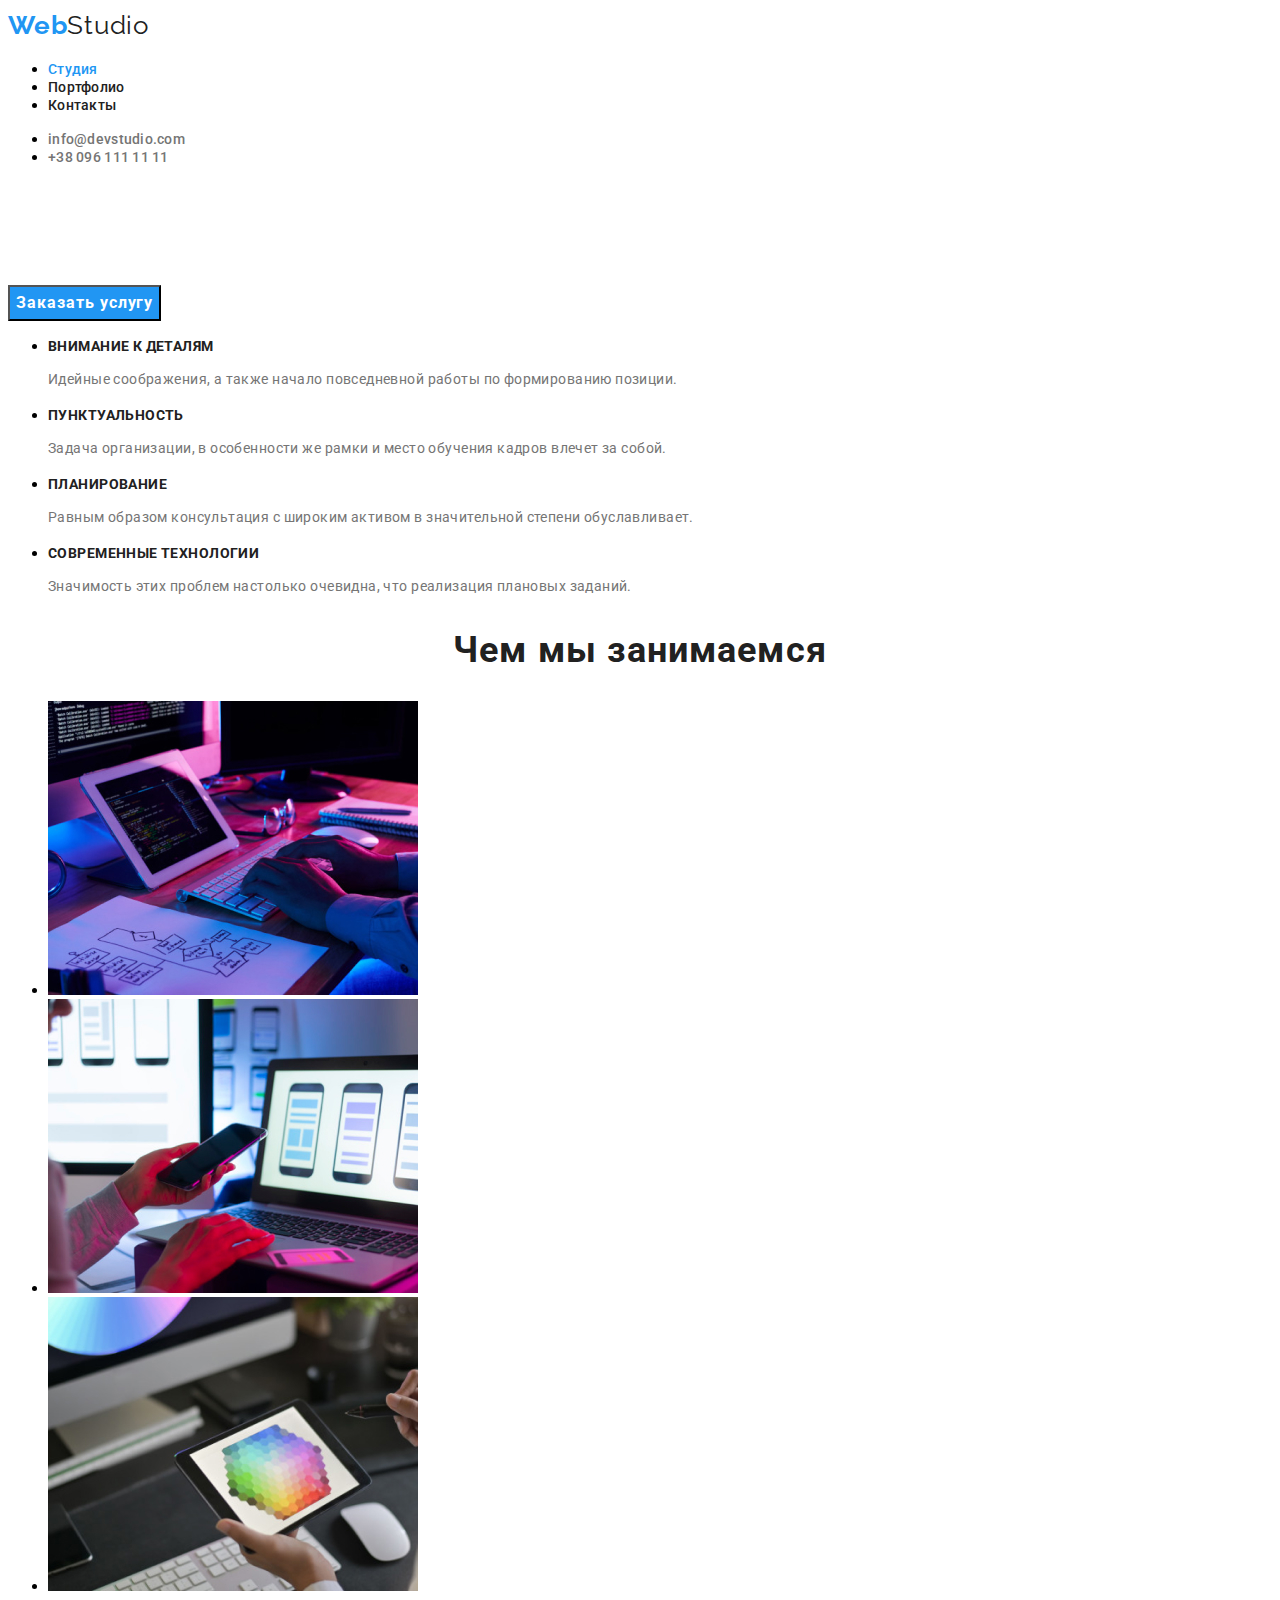
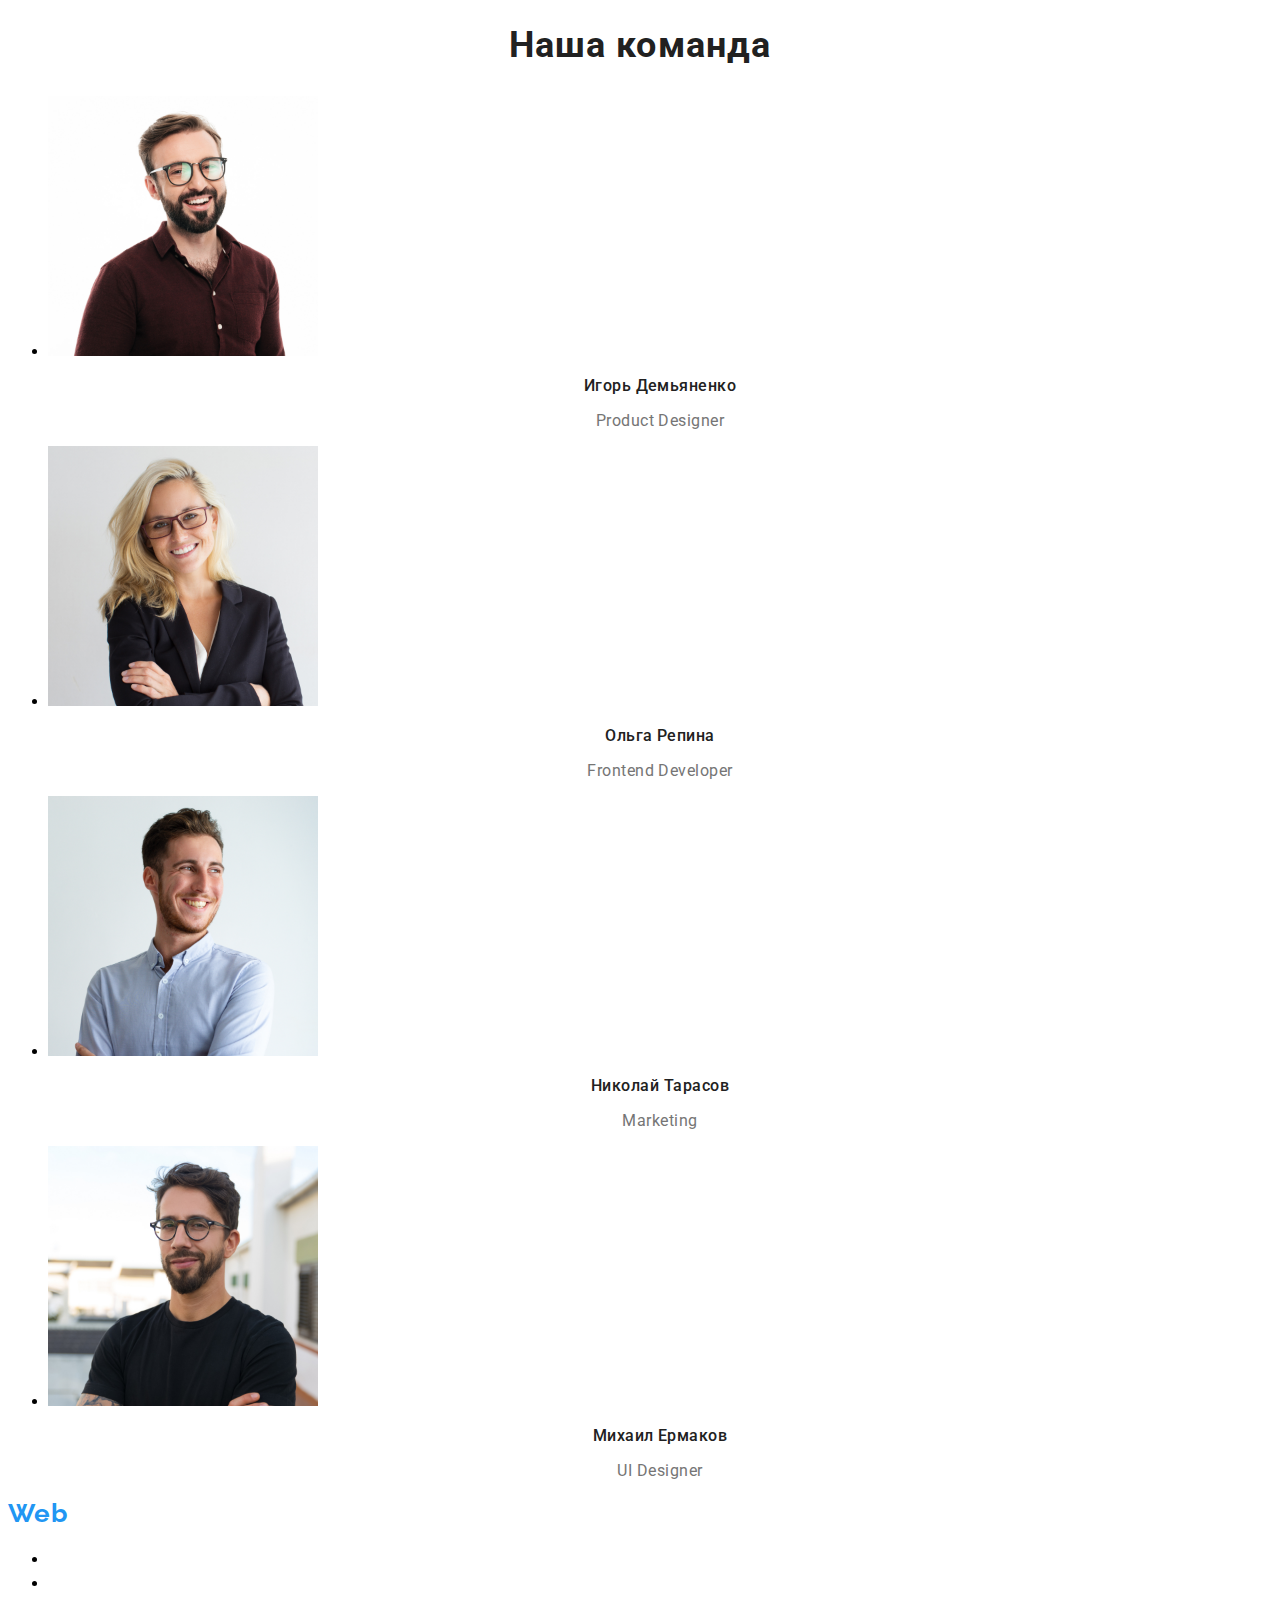
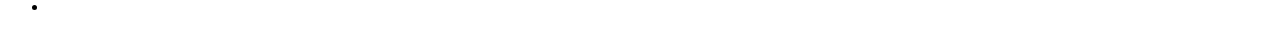
<file: index.html>
<!DOCTYPE html>
<html lang="ru">
<head>
    <meta charset="UTF-8">
    <meta name="viewport" content="width=device-width, initial-scale=1.0">
    <title>Web Studio</title>
    <link rel="preconnect" href="https://fonts.gstatic.com">
    <link
        href="https://fonts.googleapis.com/css2?family=Oleo+Script&family=Raleway:wght@700&family=Roboto:wght@400;500;700;900&display=swap"
        rel="stylesheet">
        <link rel="stylesheet" href="/css/styles.css">
</head>
<body>
    <header class="header">
        <a class="header-logo" href="/index.html" lang="en"><span class="header-logo-span-web">Web</span><span class="header-logo-span-studio">Studio</span></a>
        <nav class="navigation">
            <ul class="navigation-list">
                <li class="navigation-list-item"><a class="navigation-list-item-link link-accent" href="/index.html">Студия</a></li>
                <li class="navigation-list-item"><a class="navigation-list-item-link" href="/portfolio.html">Портфолио</a></li>
                <li class="navigation-list-item"><a class="navigation-list-item-link" href="#">Контакты</a></li>
            </ul>
        </nav>
            <ul class="header-contact">
                <li class="header-contact-item"><a class="header-contact-item-link" href="mailto:info@devstudio.com">info@devstudio.com</a></li>
                <li class="header-contact-item"><a class="header-contact-item-link" href="tel:+380961111111">+38 096 111 11 11</a></li>
            </ul>
    </header>
    <main>
        <!-- HERO -->
        <section class="hero">
            <h1 class="hero-title">ЭФФЕКТИВНЫЕ РЕШЕНИЯ ДЛЯ ВАШЕГО БИЗНЕСА</h1>
            <button class="modal-btn" type="button"><span class="modal-btn-text">Заказать услугу</span></button>
        </section>
        <!-- Features -->
        <section class="features">
            <h2 class="visually-hidden">Особенности</h2>
            <ul class="features-list">
                <li class="features-list-item">
                    <h3 class="features-list-item-title">ВНИМАНИЕ К ДЕТАЛЯМ</h3>
                    <p class="features-list-item-text">Идейные соображения, а также
                        начало повседневной работы по
                        формированию позиции.
                    </p>
                </li>
                <li class="features-list-item">
                    <h3 class="features-list-item-title">ПУНКТУАЛЬНОСТЬ</h3>
                    <p class="features-list-item-text">Задача организации, в особенности
                        же рамки и место обучения кадров
                        влечет за собой.
                    </p>
                </li>
                <li class="features-list-item">
                    <h3 class="features-list-item-title">ПЛАНИРОВАНИЕ</h3>
                    <p class="features-list-item-text">Равным образом консультация с
                        широким активом в значительной
                        степени обуславливает.
                    </p>
                </li>
                <li class="features-list-item">
                    <h3 class="features-list-item-title">СОВРЕМЕННЫЕ ТЕХНОЛОГИИ</h3>
                    <p class="features-list-item-text">Значимость этих проблем настолько
                        очевидна, что реализация плановых
                        заданий.
                    </p>
                </li>
            </ul>
        </section>
        <!--ACTIVITIES-->
        <section class="activities">
            <h2 class="activities-title">Чем мы занимаемся</h2>
            <ul class="activities-list">
                <li class="activities-list-item">
                    <img class="activities-list-item-img" src="/images/img.jpg" alt="сотрудник печатает на клавиатуре" width="370" height="294">
                </li>
                <li class="activities-list-item">
                    <img class="activities-list-item-img" src="/images/img-1.jpg" alt="девушка использует смартфон" width="370" height="294">
                </li>
                <li class="activities-list-item">
                    <img class="activities-list-item-img" src="/images/img-2.jpg" alt="сотрудник использует палитру на планшете" width="370" height="294">
                </li>
            </ul>
        </section>
        <!--TEAM-->
        <section class="team">
            <h2 class="team-title">Наша команда</h2>
            <ul class="team-list">
                <li class="team-list-item">
                    <img class="team-list-iteam-img" src="/images/team/img.jpg" alt="фото Игоря Демьяненко" width="270" height="260">
                    <h3 class="team-list-item-title">Игорь Демьяненко</h3>
                    <p class="team-list-item-text" lang="en">Product Designer</p>
                </li>
                <li class="team-list-item">
                    <img class="team-list-iteam-img" src="/images/team/img-1.jpg" alt="фото Ольги Репиной" width="270" height="260">
                    <h3 class="team-list-item-title">Ольга Репина</h3>
                    <p class="team-list-item-text" lang="en">Frontend Developer</p>
                </li>
                <li class="team-list-item">
                    <img class="team-list-iteam-img" src="/images/team/img-2.jpg" alt="фото Николая Тарасова" width="270" height="260">
                    <h3 class="team-list-item-title">Николай Тарасов</h3>
                    <p class="team-list-item-text" lang="en">Marketing</p>
                </li>
                <li class="team-list-item">
                    <img class="team-list-iteam-img" src="/images/team/img-3.jpg" alt="фото Михаила Ермакова" width="270" height="260">
                    <h3 class="team-list-item-title">Михаил Ермаков</h3>
                    <p class="team-list-item-text" lang="en">UI Designer</p>
                </li>
            </ul>
        </section>
    </main>
    <footer class="footer">
        <a class="footer-logo" href="/index.html" lang="en"><span class="footer-logo-span-web">Web</span><span class="footer-logo-span-studio">Studio</span></a>
        <address class="footer-adress">
<ul class="footer-adress-list">
    <li class="footer-adress-list-item">
        <a class="footer-adress-list-item-link-map" href="https://goo.gl/maps/MqSdqKukaZppkvyj8">г. Киев, пр-т Леси Украинки 26</a>
    </li>
    <li class="footer-adress-list-item">
        <a class="footer-adress-list-item-link" href="mailto:info@example.com">info@example.com</a>
    </li>
    <li class="footer-adress-list-item">
        <a class="footer-adress-list-item-link" href="tel:+380991111111">+38 099 111 11 11</a>
    </li>
</ul>
        </address> 
    </footer>
</body>
</html>
</file>
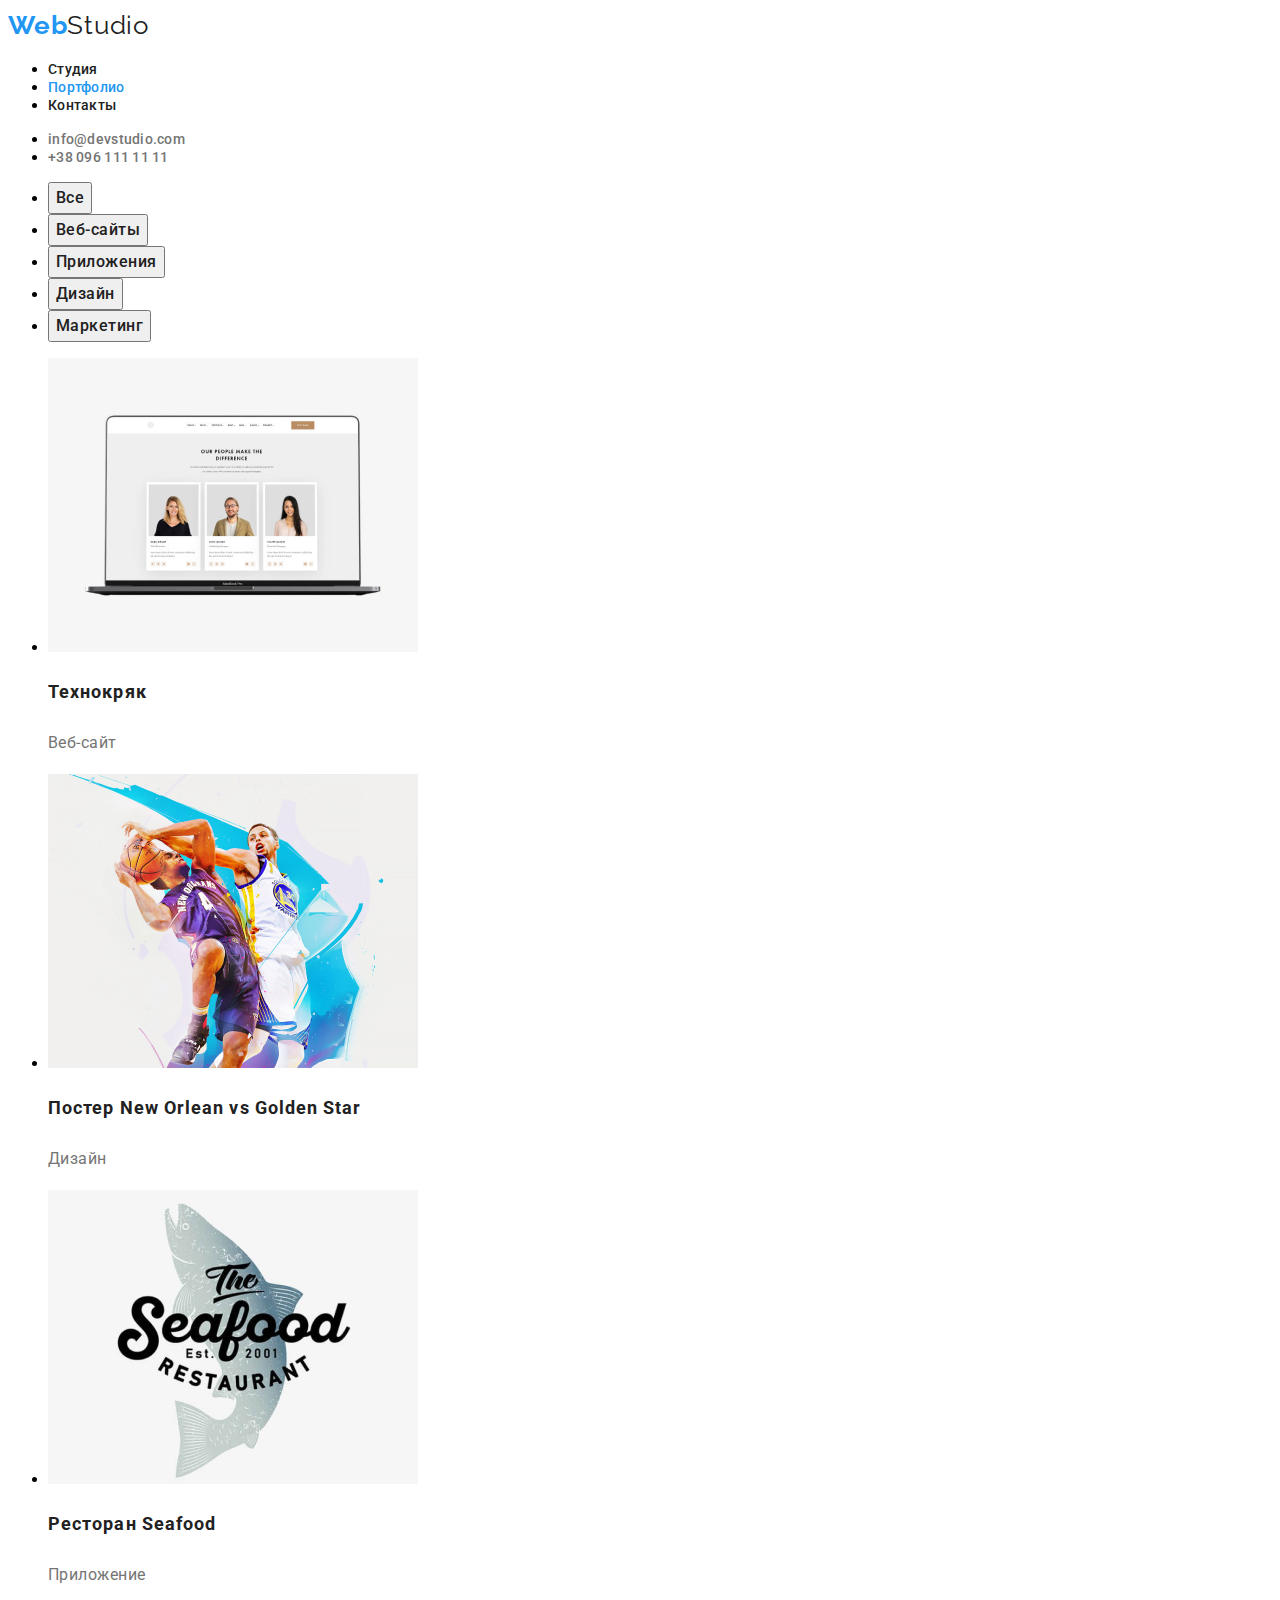
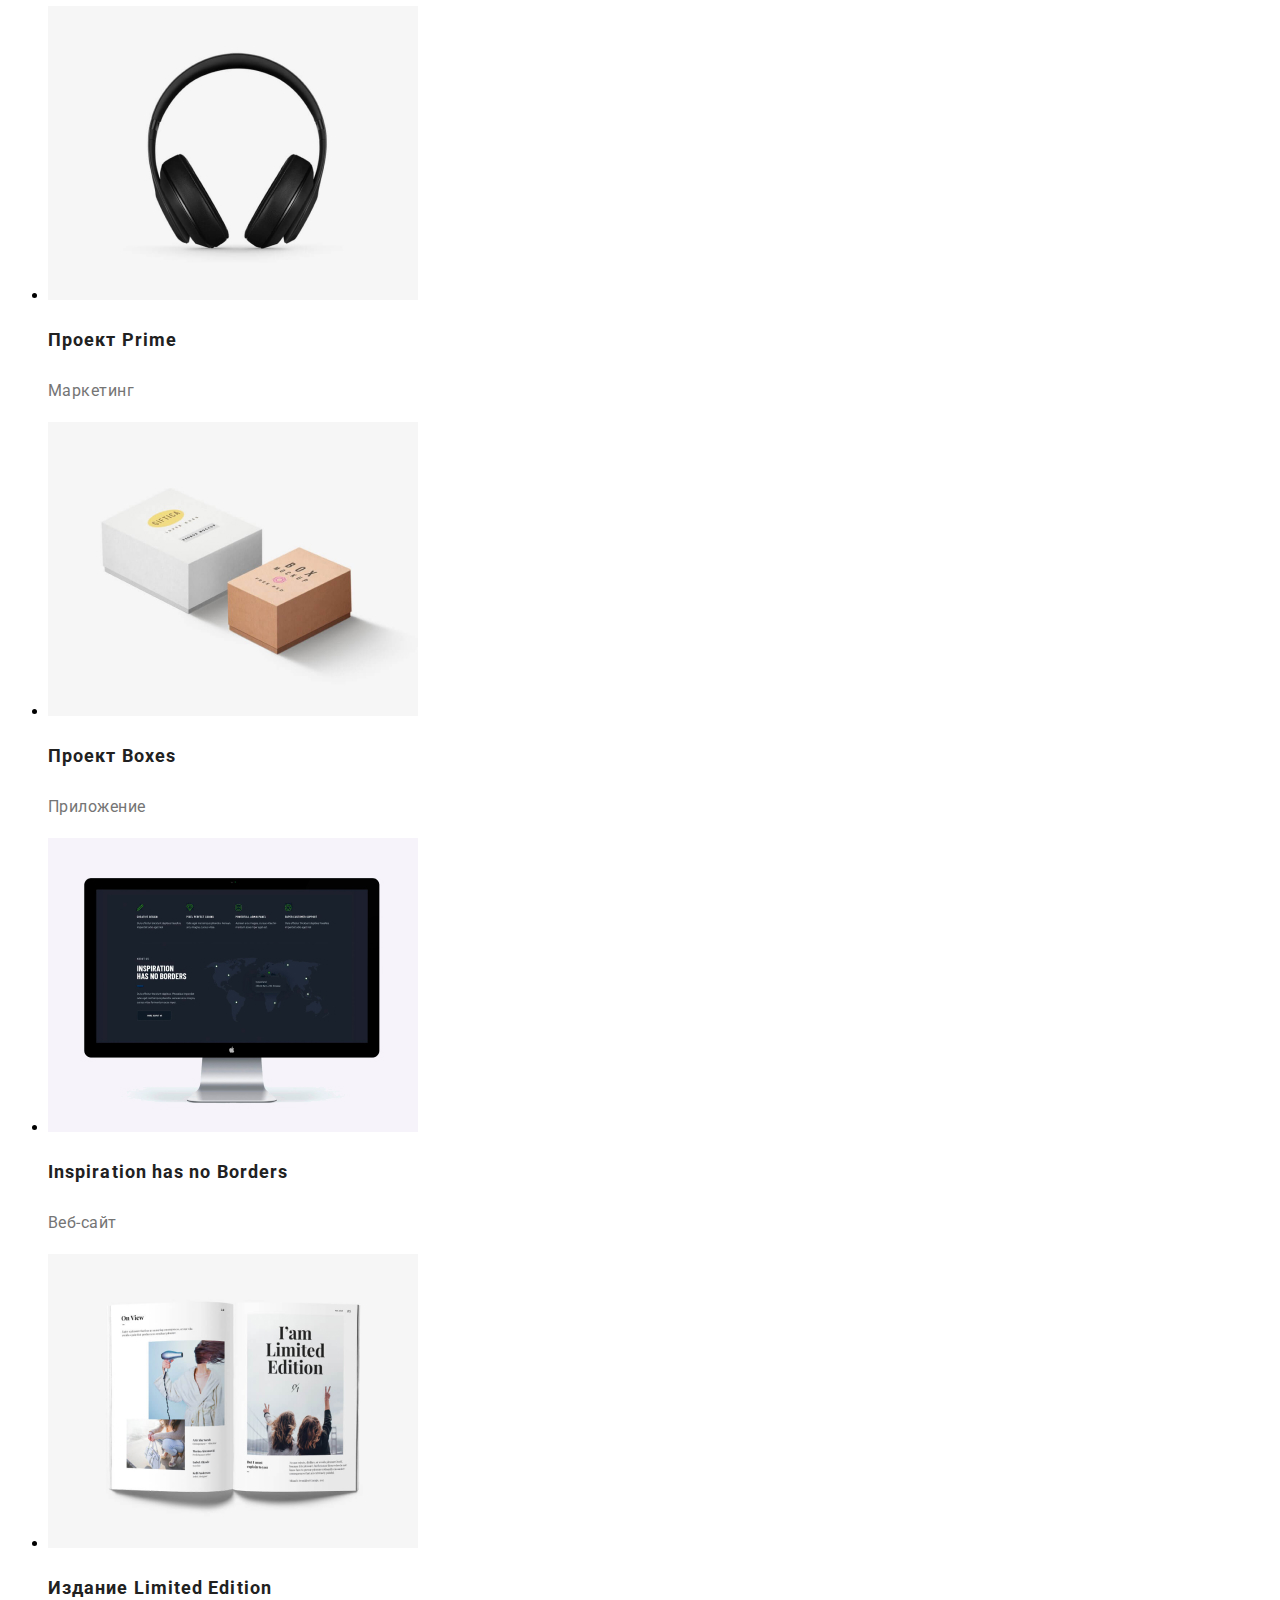
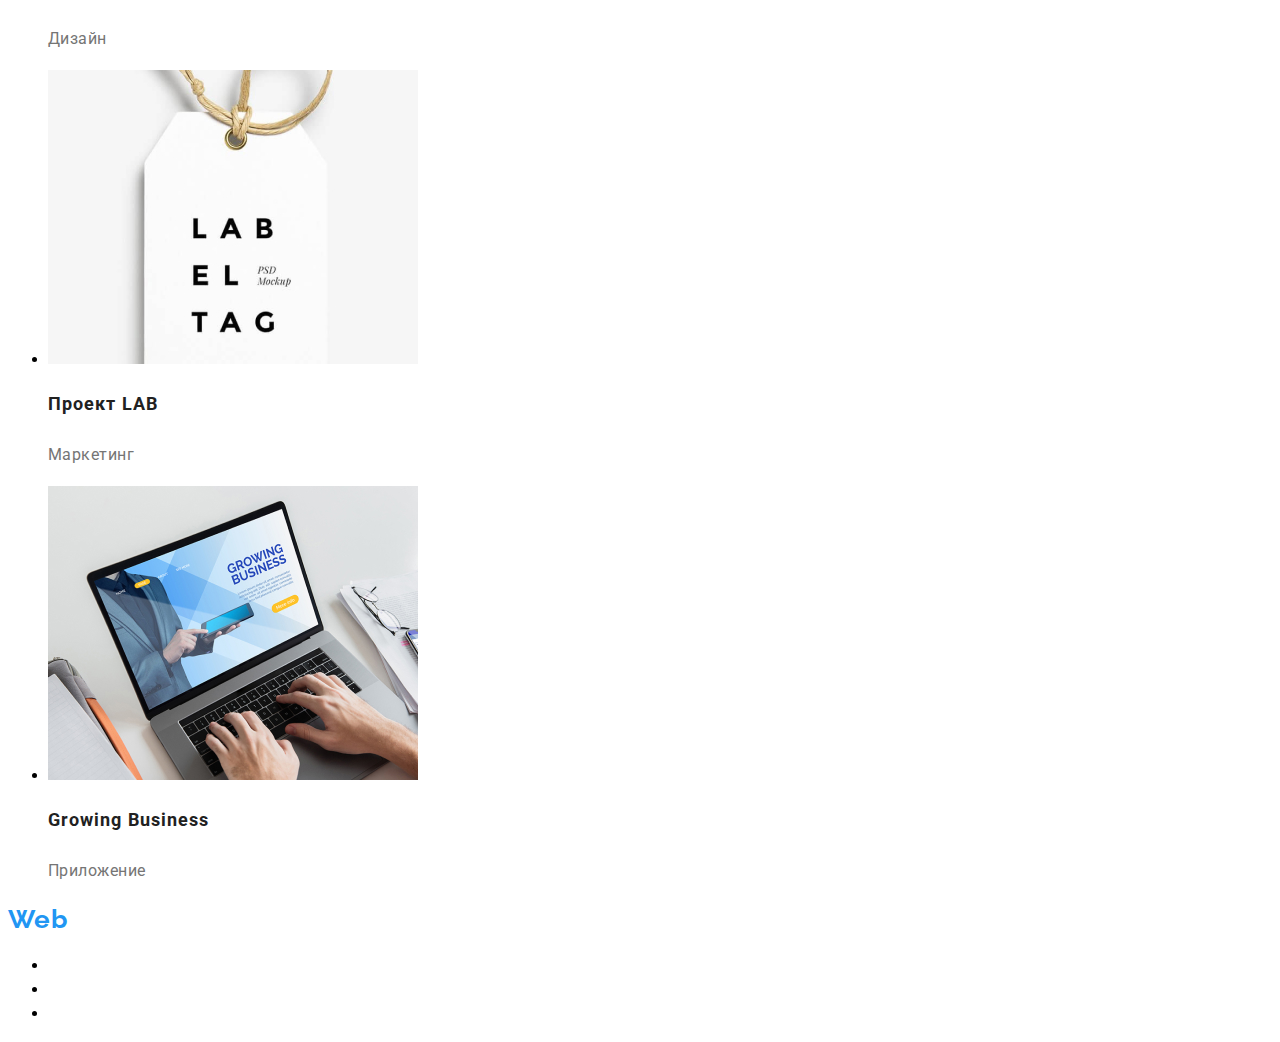
<file: portfolio.html>
<!DOCTYPE html>
<html lang="en">
<head>
    <meta charset="UTF-8">
    <meta name="viewport" content="width=device-width, initial-scale=1.0">
    <title>Portfolio</title>
    <link rel="preconnect" href="https://fonts.gstatic.com">
    <link
        href="https://fonts.googleapis.com/css2?family=Oleo+Script&family=Raleway:wght@700&family=Roboto:wght@400;500;700;900&display=swap"
        rel="stylesheet">
    <link rel="stylesheet" href="/css/styles.css">
</head>
<body>
    <header class="header">
        <a class="header-logo" href="/index.html" lang="en"><span class="header-logo-span-web">Web</span><span
                class="header-logo-span-studio">Studio</span></a>
        <nav class="navigation">
            <ul class="navigation-list">
                <li 
                ::marker
                class="navigation-list-item"><a class="navigation-list-item-link" href="/index.html">Студия</a></li>
                <li class="navigation-list-item"><a class="navigation-list-item-link link-accent" href="/portfolio.html">Портфолио</a>
                </li>
                <li class="navigation-list-item"><a class="navigation-list-item-link" href="#">Контакты</a></li>
            </ul>
        </nav>
        <ul class="header-contact">
            <li class="header-contact-item"><a class="header-contact-item-link"
                    href="mailto:info@devstudio.com">info@devstudio.com</a></li>
            <li class="header-contact-item"><a class="header-contact-item-link" href="tel:+380961111111">+38 096 111 11
                    11</a></li>
        </ul>
    </header>
    <main>
<h1 class="visually-hidden">Портфолио</h1>
<section class="portfolio-menu">

<ul class="portfolio-filters-list">
    <li class="portfolio-filters-list-item"><button class="portfolio-filters-list-item-button" type="button">Все</button></li>
    <li class="portfolio-filters-list-item"><button class="portfolio-filters-list-item-button" type="button">Веб-сайты</button></li>
    <li class="portfolio-filters-list-item"><button class="portfolio-filters-list-item-button" type="button">Приложения</button></li>
    <li class="portfolio-filters-list-item"><button class="portfolio-filters-list-item-button" type="button">Дизайн</button></li>
    <li class="portfolio-filters-list-item"><button class="portfolio-filters-list-item-button" type="button">Маркетинг</button></li>
</ul>
<h2 class="visually-hidden">Наши работы</h2>
<ul class="projects-list">
    <li class="projecs-list-item">
        <a href="#">
        <img src="/images/portfolio/portfolio-1.jpg" alt="Ноутбук с открытам на нём веб-сайтом" width="370" height="294">
        <h3 class="projecs-list-item-title">Технокряк</h3>
        <p class="projecs-list-item-text">Веб-сайт</p></a>
    </li>
    <li class="projecs-list-item">
        <a href="#">
        <img src="/images/portfolio/portfolio-2.jpg" alt="Игроки в баскетбол" width="370" height="294">
        <h3 class="projecs-list-item-title">Постер New Orlean vs Golden Star</h3>
        <p class="projecs-list-item-text">Дизайн</p></a>
        
    </li>
    <li class="projecs-list-item">
        <a href="#">
        <img src="/images/portfolio/portfolio-3.jpg" alt="Название ресторана с рыбой на заднем фоне" width="370" height="294">
        <h3 class="projecs-list-item-title">Ресторан Seafood</h3>
        <p class="projecs-list-item-text">Приложение</p></a>
    </li>
    <li class="projecs-list-item">
        <a href="#">
        <img src="/images/portfolio/portfolio-4.jpg" alt="Наушники" width="370" height="294">
        <h3 class="projecs-list-item-title">Проект Prime</h3>
        <p class="projecs-list-item-text">Маркетинг</p></a>
        
    </li>
    <li class="projecs-list-item">
        <a href="#">
        <img class="projecs-list-item-img" src="/images/portfolio/portfolio-5.jpg" alt="Две коробки" width="370" height="294">
        <h3 class="projecs-list-item-title">Проект Boxes</h3>
        <p class="projecs-list-item-text">Приложение</p></a>
        
    </li>
    <li class="projecs-list-item">
        <a href="#">
        <img class="projecs-list-item-img" src="/images/portfolio/portfolio-6.jpg" alt="Монитор" width="370" height="294">
        <h3 class="projecs-list-item-title">Inspiration has no Borders</h3>
        <p class="projecs-list-item-text">Веб-сайт</p></a>
        
    </li>
    <li class="projecs-list-item">
        <a href="#">
        <img class="projecs-list-item-img" src="/images/portfolio/portfolio-7.jpg" alt="Открытая книга" width="370"
            height="294">
        <h3 class="projecs-list-item-title">Издание Limited Edition</h3>
        <p class="projecs-list-item-text">Дизайн</p></a>
        
    </li>
    <li class="projecs-list-item">
        <a href="#">
        <img class="projecs-list-item-img" src="/images/portfolio/portfolio-8.jpg" alt="Логотип LAB EL TAG" width="370"
            height="294">
        <h3 class="projecs-list-item-title">Проект LAB</h3>
        <p class="projecs-list-item-text">Маркетинг</p></a>
        
    </li>
    <li class="projecs-list-item">
        <a href="#">
        <img class="projecs-list-item-img" src="/images/portfolio/portfolio-9.jpg" alt="Человек работает за ноутбуком"
            width="370" height="294">
        <h3 class="projecs-list-item-title">Growing Business</h3>
        <p class="projecs-list-item-text">Приложение</p></a>
    </li>
</ul>
</section>
    </main>
    <footer class="footer">
        <a class="footer-logo" href="/index.html" lang="en"><span class="footer-logo-span-web">Web</span><span
                class="footer-logo-span-studio">Studio</span></a>
        <address class="footer-adress">
            <ul class="footer-adress-list">
                <li class="footer-adress-list-item">
                    <a class="footer-adress-list-item-link-map" href="https://goo.gl/maps/MqSdqKukaZppkvyj8">г. Киев, пр-т
                        Леси Украинки 26</a>
                </li>
                <li class="footer-adress-list-item">
                    <a class="footer-adress-list-item-link" href="mailto:info@example.com">info@example.com</a>
                </li>
                <li class="footer-adress-list-item">
                    <a class="footer-adress-list-item-link" href="tel:+380991111111">+38 099 111 11 11</a>
                </li>
            </ul>
        </address>
    </footer>
</body>
</html>
</file>
<file: css/styles.css>
a {
  text-decoration: none;
}

/*=================HEADER======================*/
.header-logo-span-web {
  font-family: 'Raleway', sans-serif;
  font-style: normal;
  font-weight: 700;
  font-size: 26px;
  line-height: 1, 192;

  letter-spacing: 0.03em;

  color: #2196f3;
}

.header-logo-span-studio {
  font-family: 'Raleway', sans-serif;
  font-style: normal;
  font-weight: 400;
  font-size: 26px;
  line-height: 1.384;

  letter-spacing: 0.03em;

  color: #212121;
}

.navigation-list-item-link {
  font-family: 'Roboto', sans-serif;
  font-style: normal;
  font-weight: 500;
  font-size: 14px;
  line-height: 1.143;
  letter-spacing: 0.02em;

  color: #212121;
}

.link-accent {
  color: #2196f3;
}

.navigation-list-item-link:hover,
.navigation-list-item-link:focus {
  color: #2196f3;
}

.header-contact-item-link {
  font-family: 'Roboto', sans-serif;
  font-style: normal;
  font-weight: 500;
  font-size: 14px;
  line-height: 1.143;
  letter-spacing: 0.02em;

  color: #757575;
}

.header-contact-item-link:hover,
.header-contact-item-link:focus {
  color: #2196f3;
}
/*=================HEADER END======================*/

/*=================HERO======================*/

.hero-title {
  font-family: 'Roboto', sans-serif;
  font-style: normal;
  font-weight: 900;
  font-size: 44px;
  line-height: 1.364;

  text-align: center;
  letter-spacing: 0.06em;
  text-transform: uppercase;

  color: #ffffff;
}

.modal-btn {
  background-color: #2196f3;
}

.modal-btn-text {
  font-family: 'Roboto', sans-serif;
  font-style: normal;
  font-weight: 700;
  font-size: 16px;
  line-height: 1.875;

  display: flex;
  align-items: center;
  text-align: center;
  letter-spacing: 0.06em;

  color: #ffffff;
}

/*=================HERO END======================*/

/*=================FEATURES======================*/

.visually-hidden {
  position: absolute;
  width: 1px;
  height: 1px;
  margin: -1px;
  border: 0;
  padding: 0;

  white-space: nowrap;
  clip-path: inset(100%);
  clip: rect(0 0 0 0);
  overflow: hidden;
}

.features-list-item-title {
  font-family: 'Roboto', sans-serif;
  font-style: normal;
  font-weight: 700;
  font-size: 14px;
  line-height: 1.143;
  letter-spacing: 0.03em;
  text-transform: uppercase;

  color: #212121;
}

.features-list-item-text {
  font-family: 'Roboto', sans-serif;
  font-style: normal;
  font-weight: 400;
  font-size: 14px;
  line-height: 1.714;

  letter-spacing: 0.03em;

  color: #757575;
}

/*=================FEATURES END======================*/

/*=================ACTIVITIES======================*/

.activities-title {
  font-family: 'Roboto', sans-serif;
  font-style: normal;
  font-weight: 700;
  font-size: 36px;
  line-height: 1.167;
  text-align: center;
  letter-spacing: 0.03em;

  color: #212121;
}

/*=================ACTIVITIES END======================*/

/*=================TEAM======================*/

.team-title {
  font-family: 'Roboto', sans-serif;
  font-style: normal;
  font-weight: 700;
  font-size: 36px;
  line-height: 1, 167;
  text-align: center;
  letter-spacing: 0.03em;

  color: #212121;
}

.team-list-item-title {
  font-family: 'Roboto', sans-serif;
  font-style: normal;
  font-weight: 500;
  font-size: 16px;
  line-height: 1.188;

  text-align: center;
  letter-spacing: 0.03em;

  color: #212121;
}

.team-list-item-text {
  font-family: 'Roboto', sans-serif;
  font-style: normal;
  font-weight: 400;
  font-size: 16px;
  line-height: 1.188;

  text-align: center;
  letter-spacing: 0.03em;

  color: #757575;
}

/*=================TEAM END======================*/

/*=================FOOTER======================*/

.footer-adress-list-item-link-map {
  font-family: 'Roboto', sans-serif;
  font-style: normal;
  font-weight: 400;
  font-size: 14px;
  line-height: 1.714;

  letter-spacing: 0.03em;

  color: #ffffff;
}

.footer-adress-list-item-link {
  font-family: 'Roboto', sans-serif;
  font-style: normal;
  font-weight: 400;
  font-size: 14px;
  line-height: 1.714;

  letter-spacing: 0.03em;

  color: rgba(255, 255, 255, 0.6);
}

.footer-logo-span-web {
  font-family: 'Raleway', sans-serif;
  font-style: normal;
  font-weight: 700;
  font-size: 26px;
  line-height: 1, 192;

  letter-spacing: 0.03em;

  color: #2196f3;
}

.footer-logo-span-studio {
  font-family: 'Raleway', sans-serif;
  font-style: normal;
  font-weight: 400;
  font-size: 26px;
  line-height: 1.384;

  letter-spacing: 0.03em;

  color: white;
}

/*=================FOOTER END======================*/

/*=================PORTFOLIO======================*/
.projecs-list-item-title {
  font-family: 'Roboto', sans-serif;
  font-style: normal;
  font-weight: 700;
  font-size: 18px;
  line-height: 2;

  letter-spacing: 0.06em;

  color: #212121;
}

.projecs-list-item-text {
  font-family: 'Roboto', sans-serif;
  font-style: normal;
  font-weight: 400;
  font-size: 16px;
  line-height: 1.875;

  letter-spacing: 0.03em;

  color: #757575;
}

.portfolio-filters-list-item-button {
  font-family: 'Roboto', sans-serif;
  font-style: normal;
  font-weight: 500;
  font-size: 16px;
  line-height: 1.625;

  text-align: center;
  letter-spacing: 0.03em;

  color: #212121;
}

.portfolio-filters-list-item-button:hover,
.portfolio-filters-list-item-button:focus {
  color: #ffffff;
  background-color: #2196f3;
}

/*=================PORTFOLIO END======================*/
</file>
